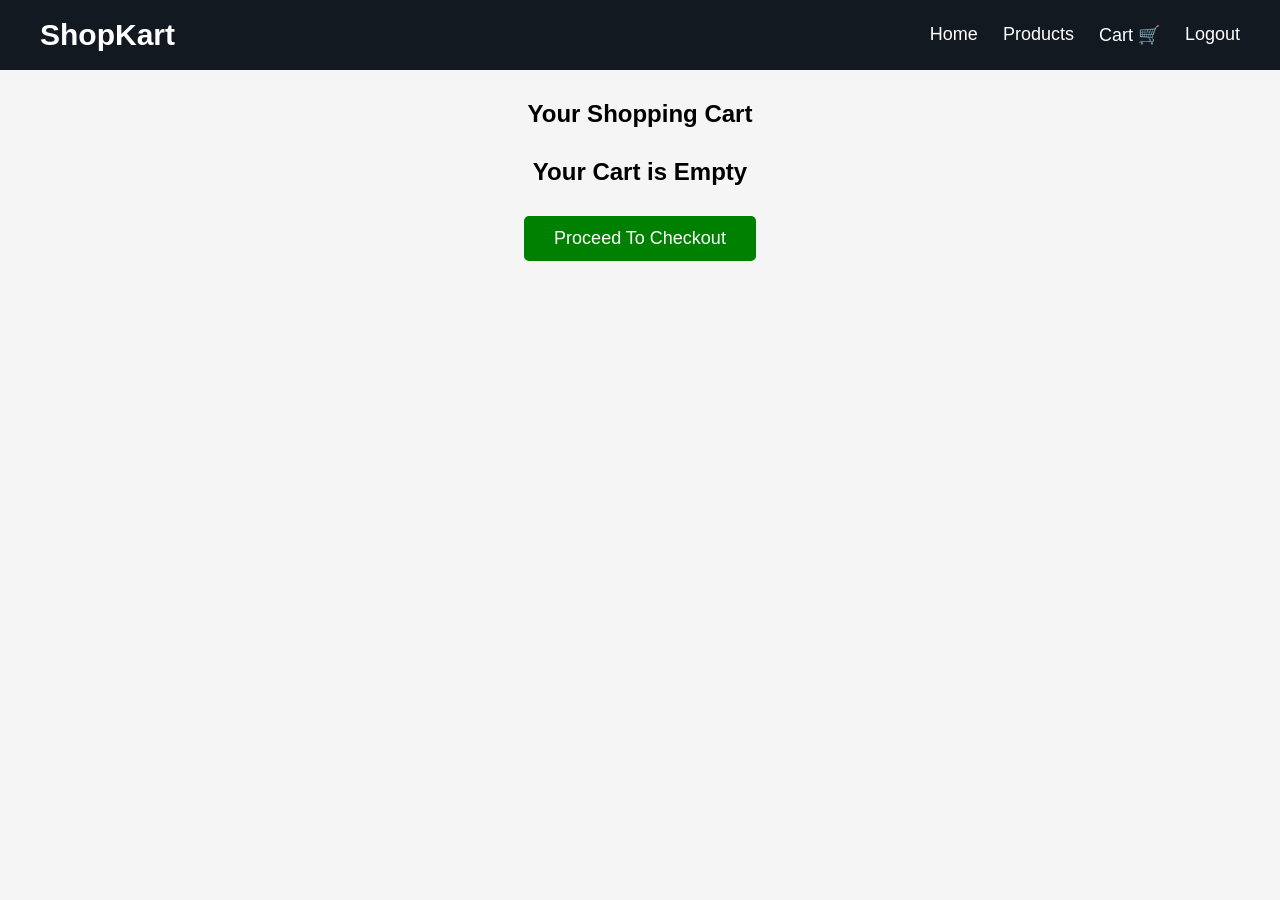
<file: cart.html>
<!DOCTYPE html>
<html lang="en">
<head>
<meta charset="UTF-8">
<meta name="viewport" content="width=device-width, initial-scale=1.0">
<title>Shopping Cart</title>

<link rel="stylesheet" href="style.css">

</head>
<body>

<nav>

<div class="logo">
ShopKart
</div>

<ul>

<li><a href="index.html">Home</a></li>

<li><a href="products.html">Products</a></li>

<li><a href="cart.html">Cart 🛒</a></li>

<li><a href="#" onclick="logout()">Logout</a></li>

</ul>

</nav>

<h2 style="text-align:center; margin-top:30px;">
Your Shopping Cart
</h2>

<div class="cart" id="cartContainer">

</div>

<div class="total" id="totalPrice">

</div>

<div style="text-align:center; margin-bottom:40px;">

<button
style="
padding:12px 30px;
background:green;
color:white;
border:none;
font-size:18px;
cursor:pointer;
border-radius:5px;"
onclick="checkout()">

Proceed To Checkout

</button>

</div>

<script>

let cart = JSON.parse(localStorage.getItem("cart")) || [];

let container = document.getElementById("cartContainer");

let total = 0;

displayCart();

function displayCart(){

container.innerHTML="";

total=0;

if(cart.length==0){

container.innerHTML="<h2 style='text-align:center;'>Your Cart is Empty</h2>";

document.getElementById("totalPrice").innerHTML="";

return;

}

cart.forEach(function(item,index){

total += item.price * item.quantity;

container.innerHTML += `

<div class="cart-item">

<img src="${item.image}">

<div>

<h3>${item.name}</h3>

<p>₹${item.price}</p>

</div>

<div>

<button onclick="decrease(${index})">-</button>

<span style="margin:0 15px;font-size:20px;">

${item.quantity}

</span>

<button onclick="increase(${index})">+</button>

</div>

<div>

<h3>

₹${item.price * item.quantity}

</h3>

</div>

<div>

<button onclick="removeItem(${index})">

Remove

</button>

</div>

</div>

`;

});

document.getElementById("totalPrice").innerHTML=

"Total : ₹"+total;

localStorage.setItem("cart",JSON.stringify(cart));

}

function increase(index){

cart[index].quantity++;

displayCart();

}

function decrease(index){

cart[index].quantity--;

if(cart[index].quantity<=0){

cart.splice(index,1);

}

displayCart();

}

function removeItem(index){

cart.splice(index,1);

displayCart();

}

function checkout(){

if(cart.length==0){

alert("Cart is Empty");

return;

}

window.location.href="checkout.html";

}

function logout(){

localStorage.removeItem("currentUser");

window.location.href="login.html";

}

</script>

</body>
</html>
</file>
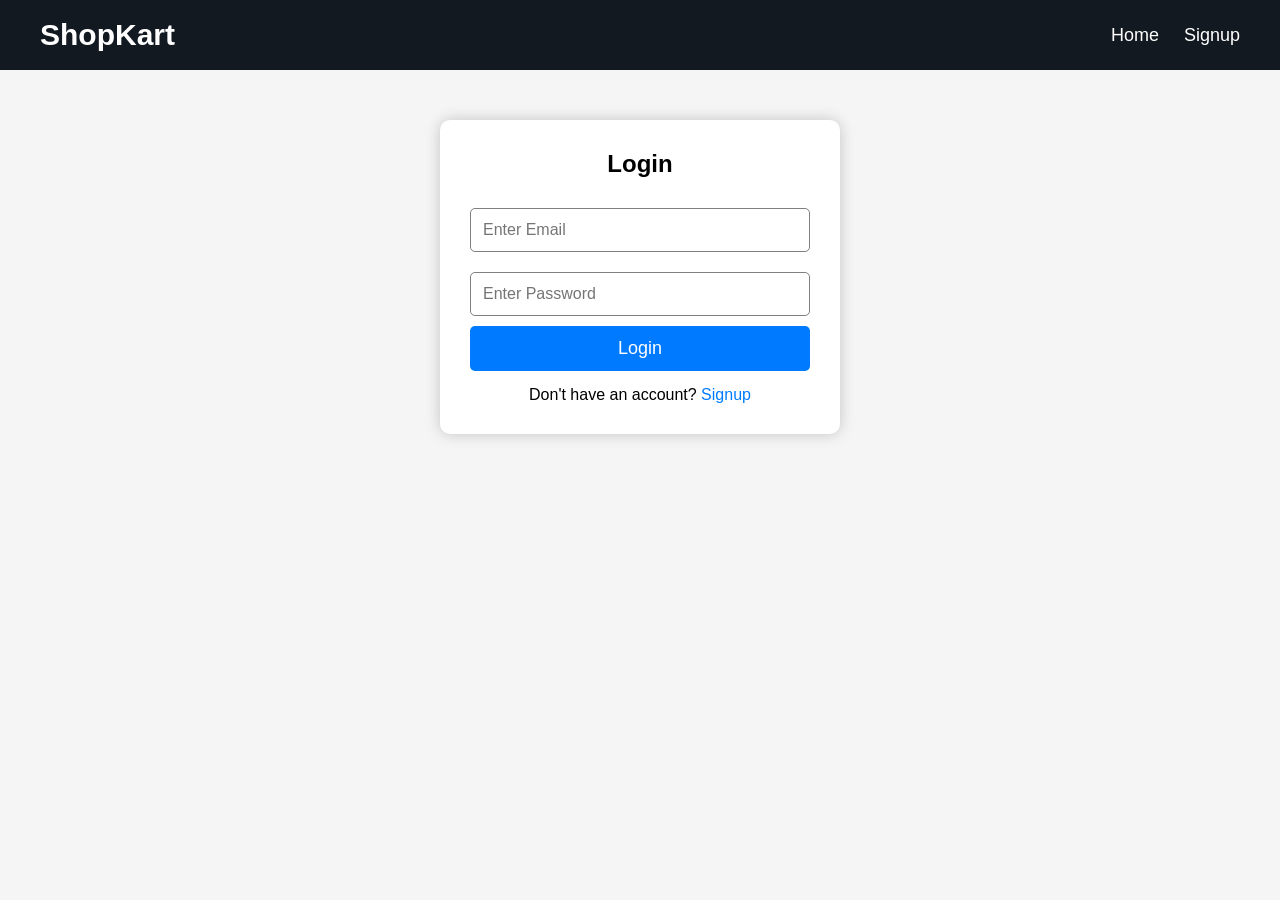
<file: products.html>
<!DOCTYPE html>
<html lang="en">
<head>
<meta charset="UTF-8">
<meta name="viewport" content="width=device-width, initial-scale=1.0">
<title>Products - ShopKart</title>
<link rel="stylesheet" href="style.css">
</head>

<body>

<nav>
    <div class="logo">ShopKart</div>

    <ul>
        <li><a href="index.html">Home</a></li>
        <li><a href="products.html">Products</a></li>
        <li><a href="cart.html">Cart 🛒</a></li>
        <li><a href="#" onclick="logout()">Logout</a></li>
    </ul>
</nav>

<h2 style="text-align:center;margin-top:30px;">
Our Products
</h2>

<div class="products" id="products"></div>

<script>

// Check Login
let currentUser = JSON.parse(localStorage.getItem("currentUser"));

if(currentUser == null){
    alert("Please Login First");
    window.location.href="login.html";
}

// Product List
let productList=[

{
id:1,
name:"Laptop",
price:65000,
image:"https://images.unsplash.com/photo-1496181133206-80ce9b88a853"
},

{
id:2,
name:"Smart Phone",
price:25000,
image:"https://images.unsplash.com/photo-1511707171634-5f897ff02aa9"
},

{
id:3,
name:"Smart Watch",
price:5000,
image:"https://images.unsplash.com/photo-1523275335684-37898b6baf30"
},

{
id:4,
name:"Headphones",
price:2500,
image:"https://images.unsplash.com/photo-1505740420928-5e560c06d30e"
},

{
id:5,
name:"Shoes",
price:3000,
image:"https://images.unsplash.com/photo-1542291026-7eec264c27ff"
},

{
id:6,
name:"Backpack",
price:1500,
image:"https://images.unsplash.com/photo-1553062407-98eeb64c6a62"
}

];



let products=document.getElementById("products");

productList.forEach(function(item){

products.innerHTML +=`

<div class="card">

<img src="${item.image}">

<h3>${item.name}</h3>

<p class="price">₹${item.price}</p>

<button onclick="addToCart(${item.id})">
Add To Cart
</button>

</div>

`;

});

function addToCart(id){

let cart=JSON.parse(localStorage.getItem("cart")) || [];

let product=productList.find(function(item){

return item.id==id;

});

let exists=cart.find(function(item){

return item.id==id;

});

if(exists){

exists.quantity++;

}

else{

product.quantity=1;

cart.push(product);

}

localStorage.setItem("cart",JSON.stringify(cart));

alert("Product Added Successfully");

}

function logout(){

localStorage.removeItem("currentUser");

alert("Logged Out");

window.location.href="login.html";

}

</script>

</body>
</html>
</file>
<file: style.css>
/* ===========================
   Global Styles
=========================== */

*{
    margin:0;
    padding:0;
    box-sizing:border-box;
    font-family:Arial, Helvetica, sans-serif;
}

body{
    background:#f5f5f5;
}

/* ===========================
   Navbar
=========================== */

nav{
    width:100%;
    height:70px;
    background:#131921;
    color:white;
    display:flex;
    justify-content:space-between;
    align-items:center;
    padding:0 40px;
}

.logo{
    font-size:30px;
    font-weight:bold;
}

nav ul{
    display:flex;
    list-style:none;
}

nav ul li{
    margin-left:25px;
}

nav ul li a{
    color:white;
    text-decoration:none;
    font-size:18px;
}

nav ul li a:hover{
    color:orange;
}

/* ===========================
   Hero Section
=========================== */

.hero{
    height:350px;
    background:linear-gradient(to right,#4facfe,#00f2fe);
    display:flex;
    justify-content:center;
    align-items:center;
    flex-direction:column;
    color:white;
    text-align:center;
}

.hero h1{
    font-size:50px;
}

.hero p{
    margin-top:20px;
    font-size:20px;
}

.hero button{
    margin-top:30px;
    padding:15px 35px;
    background:orange;
    border:none;
    border-radius:8px;
    cursor:pointer;
    font-size:18px;
    color:white;
}

.hero button:hover{
    background:#ff8800;
}

/* ===========================
   Form Section
=========================== */

.container{
    width:400px;
    margin:50px auto;
    background:white;
    padding:30px;
    border-radius:10px;
    box-shadow:0 0 15px rgba(0,0,0,0.2);
}

.container h2{
    text-align:center;
    margin-bottom:20px;
}

.container input{
    width:100%;
    padding:12px;
    margin:10px 0;
    border:1px solid gray;
    border-radius:5px;
    font-size:16px;
}

.container button{
    width:100%;
    padding:12px;
    background:#007bff;
    color:white;
    border:none;
    border-radius:5px;
    font-size:18px;
    cursor:pointer;
}

.container button:hover{
    background:#0056b3;
}

.container p{
    text-align:center;
    margin-top:15px;
}

.container a{
    color:#007bff;
    text-decoration:none;
}

/* ===========================
   Products
=========================== */

.products{
    width:90%;
    margin:40px auto;
    display:grid;
    grid-template-columns:repeat(auto-fit,minmax(250px,1fr));
    gap:25px;
}

.card{
    background:white;
    border-radius:10px;
    padding:15px;
    text-align:center;
    box-shadow:0 0 10px rgba(0,0,0,.15);
    transition:.3s;
}

.card:hover{
    transform:translateY(-8px);
}

.card img{
    width:100%;
    height:220px;
    object-fit:cover;
}

.card h3{
    margin:15px 0;
}

.price{
    color:green;
    font-size:22px;
    margin-bottom:10px;
}

.card button{
    width:100%;
    padding:10px;
    background:#ff9900;
    color:white;
    border:none;
    border-radius:5px;
    cursor:pointer;
    font-size:16px;
}

.card button:hover{
    background:#e68a00;
}

/* ===========================
   Cart
=========================== */

.cart{
    width:90%;
    margin:30px auto;
}

.cart-item{
    display:flex;
    justify-content:space-between;
    align-items:center;
    background:white;
    padding:20px;
    margin-bottom:15px;
    border-radius:8px;
}

.cart-item img{
    width:100px;
}

.cart-item button{
    padding:8px 15px;
    border:none;
    background:red;
    color:white;
    border-radius:5px;
    cursor:pointer;
}

.cart-item button:hover{
    background:darkred;
}

.total{
    margin-top:30px;
    text-align:right;
    font-size:28px;
    font-weight:bold;
}

/* ===========================
   Checkout
=========================== */

.checkout{
    width:500px;
    margin:40px auto;
    background:white;
    padding:30px;
    border-radius:10px;
    box-shadow:0 0 10px rgba(0,0,0,.2);
}

.checkout h2{
    text-align:center;
    margin-bottom:20px;
}

.checkout input,
.checkout textarea,
.checkout select{
    width:100%;
    padding:12px;
    margin:10px 0;
    border:1px solid gray;
    border-radius:5px;
}

.checkout button{
    width:100%;
    padding:12px;
    background:green;
    color:white;
    border:none;
    border-radius:5px;
    font-size:18px;
    cursor:pointer;
}

.checkout button:hover{
    background:darkgreen;
}

/* ===========================
   Footer
=========================== */

footer{
    margin-top:50px;
    background:#131921;
    color:white;
    text-align:center;
    padding:20px;
}

/* ===========================
   Responsive
=========================== */

@media(max-width:768px){

nav{
    flex-direction:column;
    height:auto;
    padding:20px;
}

nav ul{
    margin-top:15px;
    flex-direction:column;
    text-align:center;
}

nav ul li{
    margin:10px 0;
}

.container,
.checkout{
    width:90%;
}

.hero h1{
    font-size:35px;
}

.cart-item{
    flex-direction:column;
    text-align:center;
}

.total{
    text-align:center;
}

}
</file>
